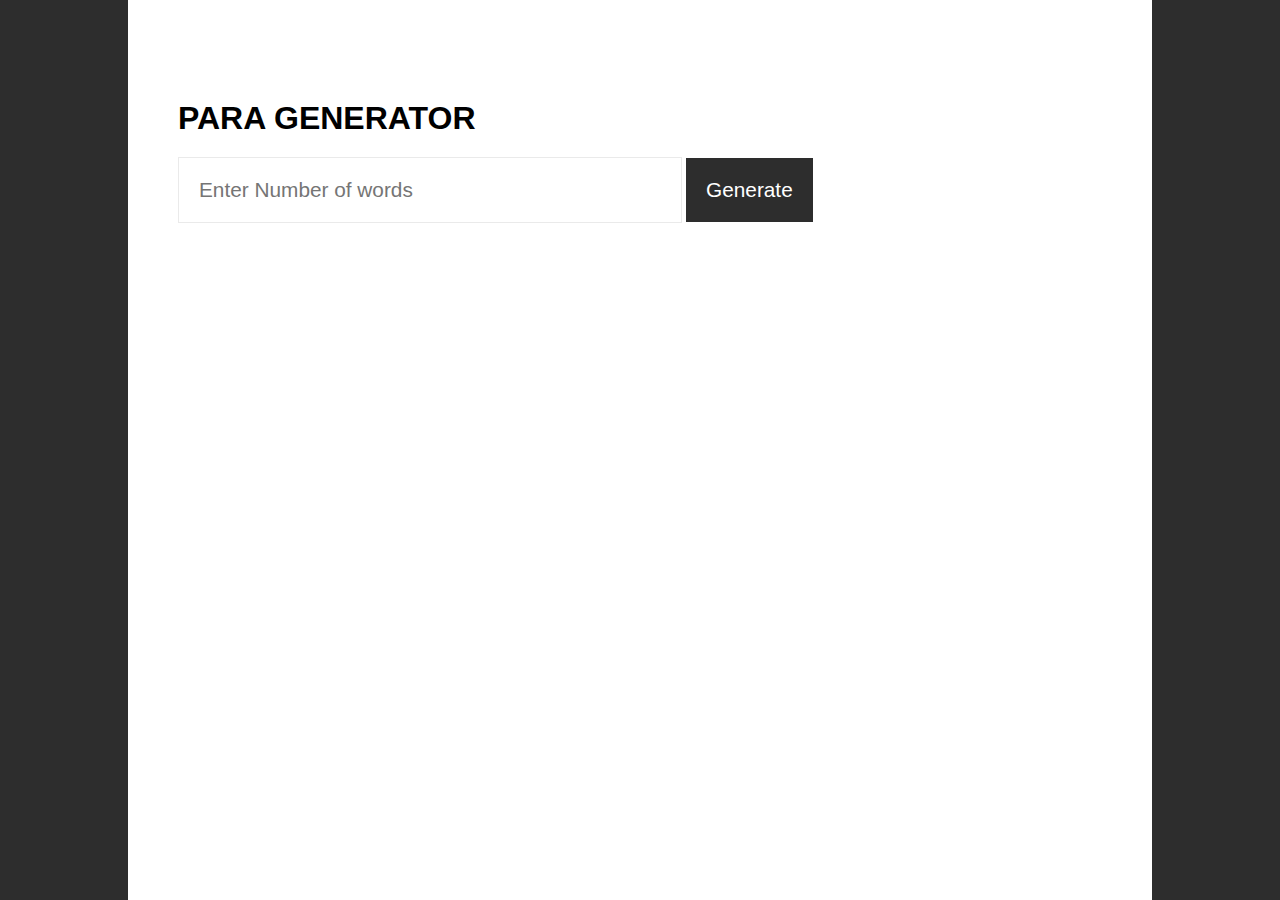
<file: 1/index.html>
<!DOCTYPE html>
<html lang="en">
  <head>
    <meta charset="UTF-8" />
    <meta http-equiv="X-UA-Compatible" content="IE=edge" />
    <meta name="viewport" content="width=device-width, initial-scale=1.0" />
    <title>Para Generator</title>
    <link rel="stylesheet" href="style.css" />
  </head>
  <body>
    <div class="container">
      <h1>PARA GENERATOR</h1>

      <input
        type="number"
        id="numOfwords"
        placeholder="Enter Number of words"
      />

      <button onclick="generatePara()">Generate</button>
    </div>
  </body>
  <script src="./index.js"></script>
</html>
</file>
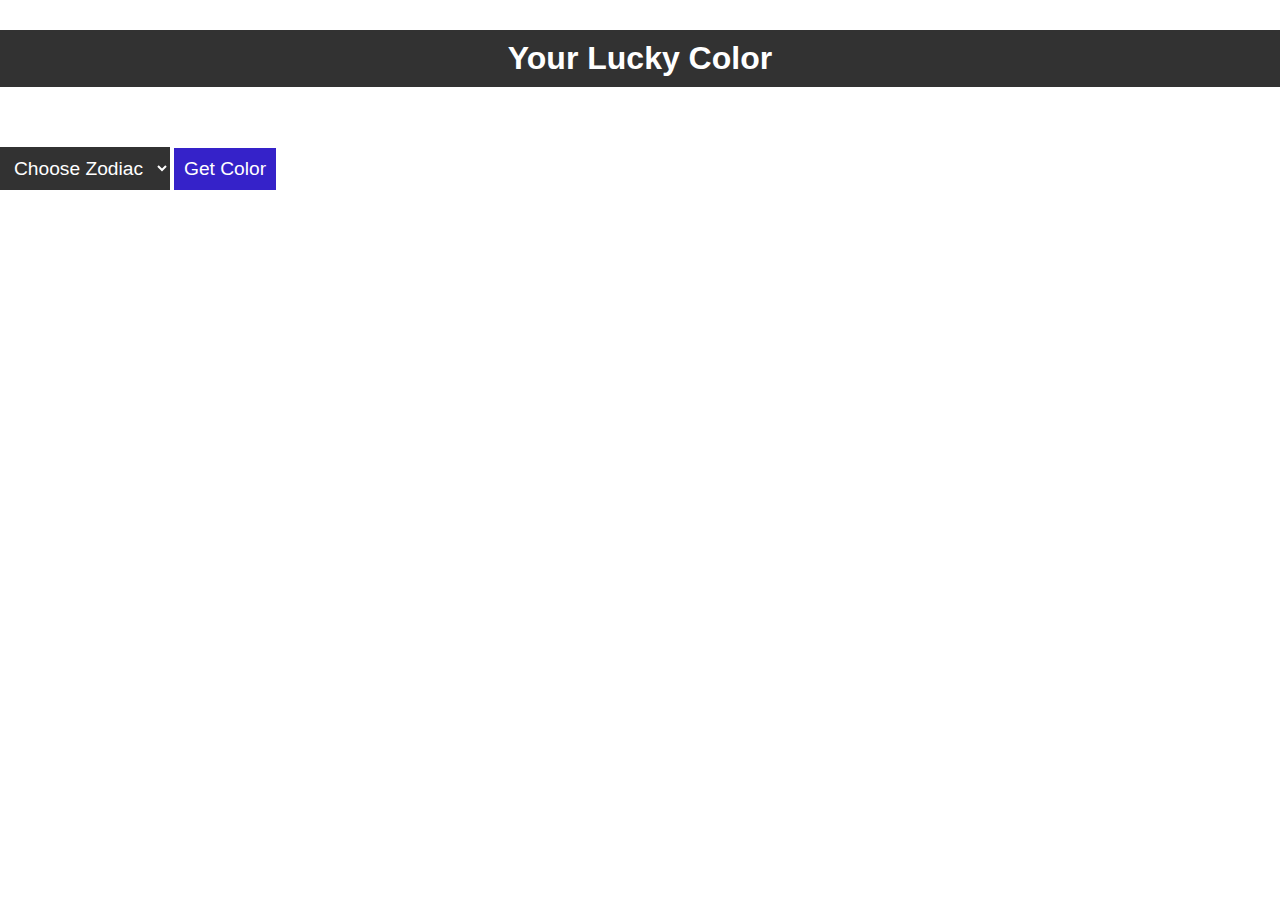
<file: 2/index.html>
<!DOCTYPE html>
<html lang="en">
  <head>
    <meta charset="UTF-8" />
    <meta http-equiv="X-UA-Compatible" content="IE=edge" />
    <meta name="viewport" content="width=device-width, initial-scale=1.0" />
    <title>Lucky Color</title>
    <link rel="stylesheet" href="style.css" />
  </head>
  <body>
    <h1>Your Lucky Color</h1>

    <select id="zodiac">
      <option value="">Choose Zodiac</option>
      <option value="aries">Aries</option>
      <option value="tarus">Tarus</option>
      <option value="gemini">Gemini</option>
      <option value="cancer">Cancer</option>
      <option value="leo">Leo</option>
      <option value="virgo">Virgo</option>
      <option value="libra">Libra</option>
      <option value="scorpio">Scorpio</option>
      <option value="sagittarius">Sagittarius</option>
      <option value="capricorn">Capricorn</option>
      <option value="aquarius">Aquarius</option>
      <option value="pisces">Pisces</option>
    </select>

    <button onclick="changeBackground()">Get Color</button>
  </body>

  <script src="./index.js"></script>
</html>
</file>
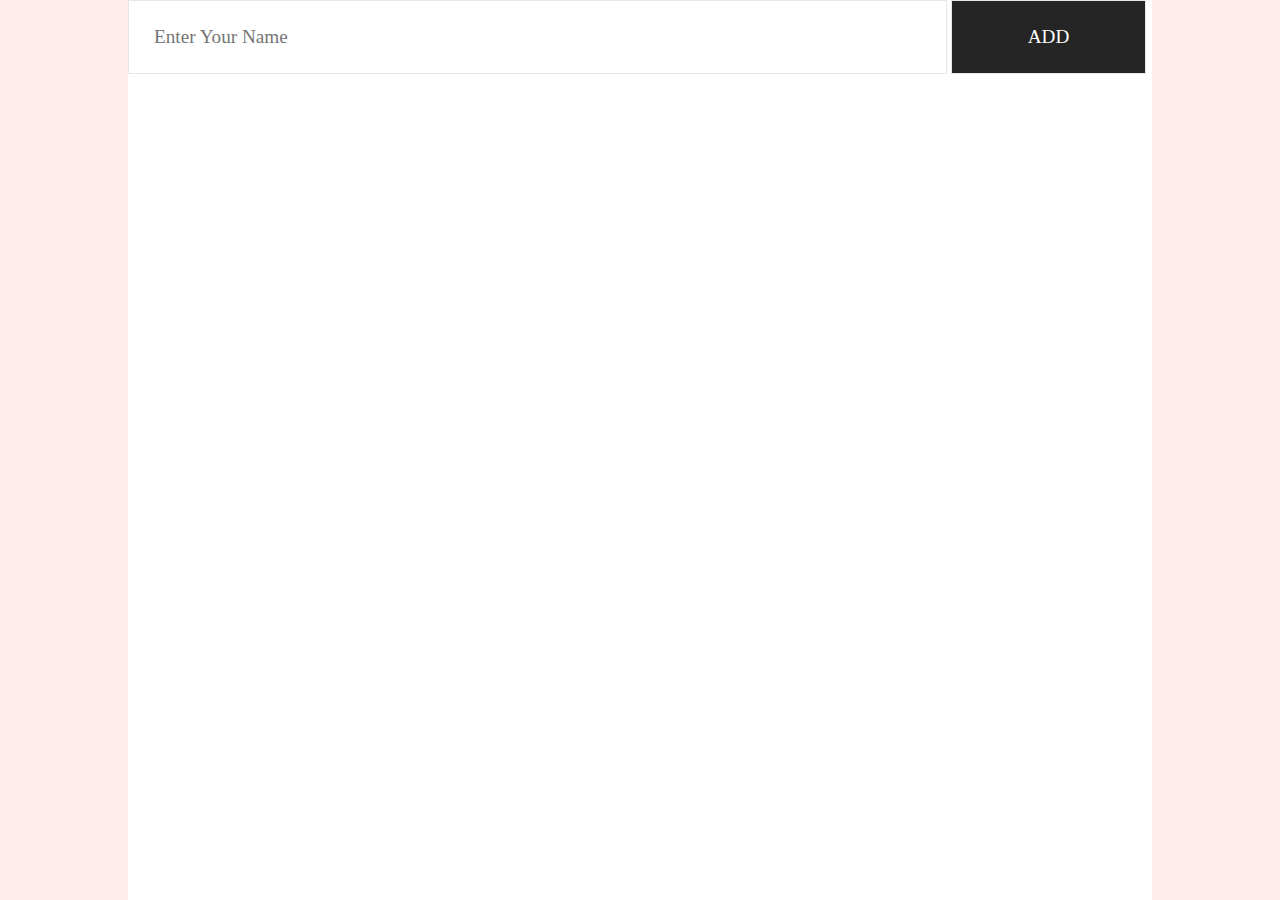
<file: 3/index.html>
<!DOCTYPE html>
<html lang="en">
  <head>
    <meta charset="UTF-8" />
    <meta http-equiv="X-UA-Compatible" content="IE=edge" />
    <meta name="viewport" content="width=device-width, initial-scale=1.0" />
    <link rel="stylesheet" href="style.css" />
    <title>Name Tag</title>
  </head>
  <body>
    <div class="container">
      <input placeholder="Enter Your Name" type="text" id="name" />
      <button onclick="addName()">ADD</button>

      <div class="tags"></div>
    </div>
  </body>
  <script src="./index.js"></script>
</html>
</file>
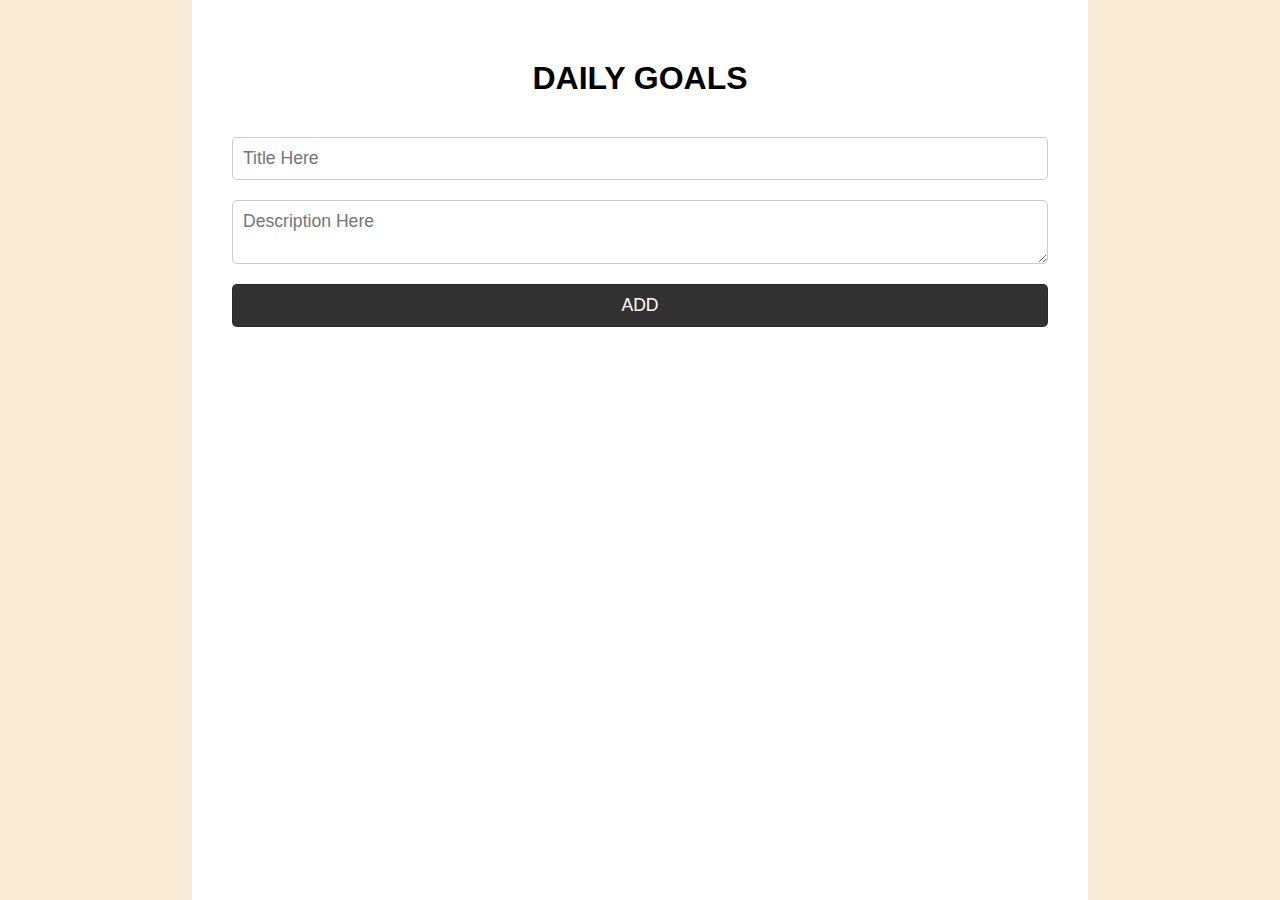
<file: 4/index.html>
<!DOCTYPE html>
<html lang="en">
  <head>
    <meta charset="UTF-8" />
    <meta http-equiv="X-UA-Compatible" content="IE=edge" />
    <meta name="viewport" content="width=device-width, initial-scale=1.0" />
    <title>Daily Goals</title>
    <link rel="stylesheet" href="style.css" />
  </head>
  <body>
    <div class="container">
      <h1>DAILY GOALS</h1>
      <form>
        <input type="text" id="title" placeholder="Title Here" required />

        <textarea
          id="description"
          placeholder="Description Here"
          required
        ></textarea>

        <button type="submit">ADD</button>
      </form>

      <!-- <div class="task">
        <div>
          <p>Title Here</p>
          <span>Description Here</span>
        </div>
        <button class="deleteBtn">-</button>
      </div> -->
    </div>
  </body>
  <script src="./index.js"></script>
</html>
</file>
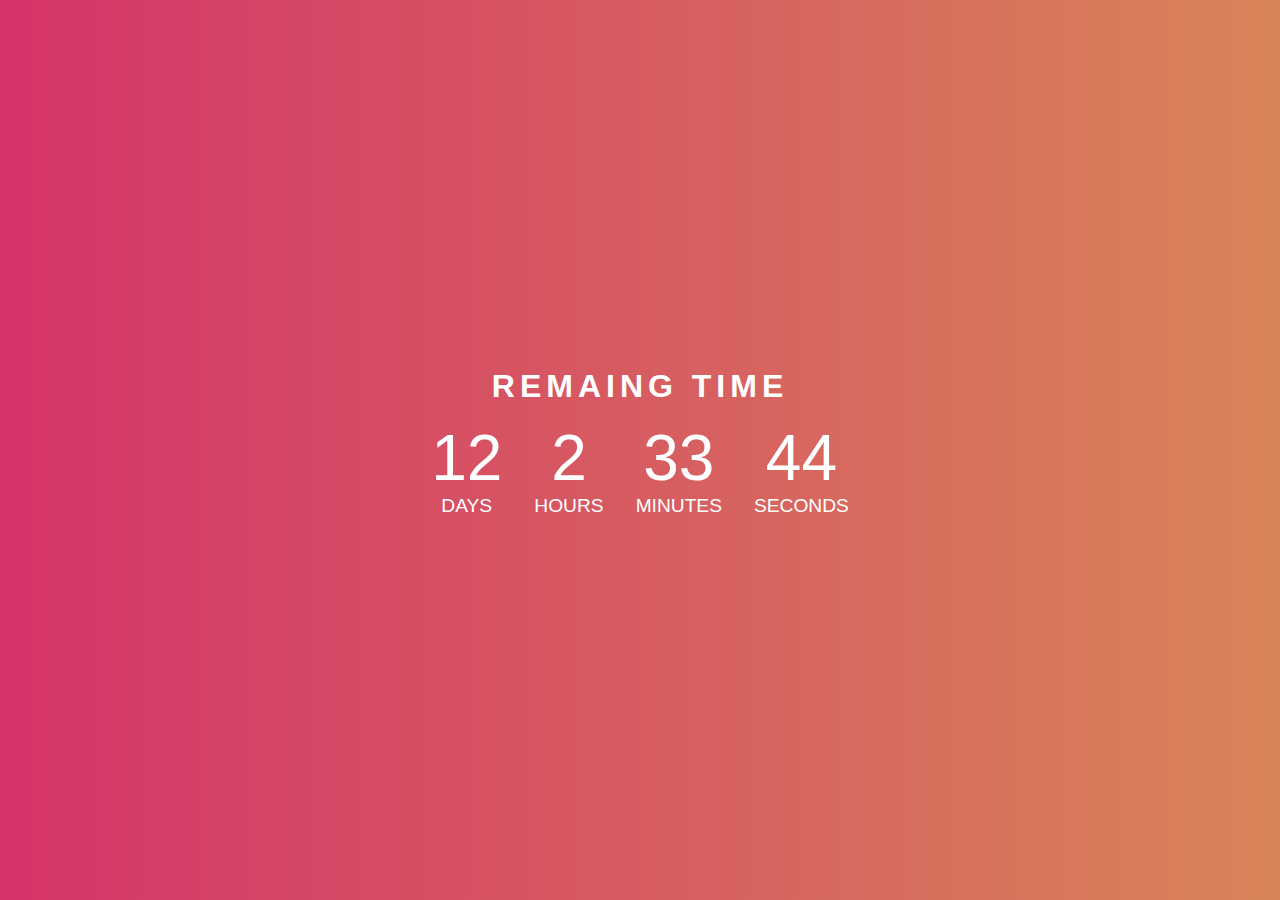
<file: 5/index.html>
<!DOCTYPE html>
<html lang="en">
  <head>
    <meta charset="UTF-8" />
    <meta http-equiv="X-UA-Compatible" content="IE=edge" />
    <meta name="viewport" content="width=device-width, initial-scale=1.0" />
    <title>Document</title>

    <link rel="stylesheet" href="style.css" />
  </head>
  <body>
    <div class="container">
      <h1>Remaing Time</h1>

      <div class="counterTimer">
        <p><span class="days">12</span> Days</p>
        <p><span class="hours">2</span> Hours</p>
        <p><span class="minutes">33</span> Minutes</p>
        <p><span class="seconds">44</span> Seconds</p>
      </div>
    </div>
  </body>

  <script src="./index.js"></script>
</html>
</file>
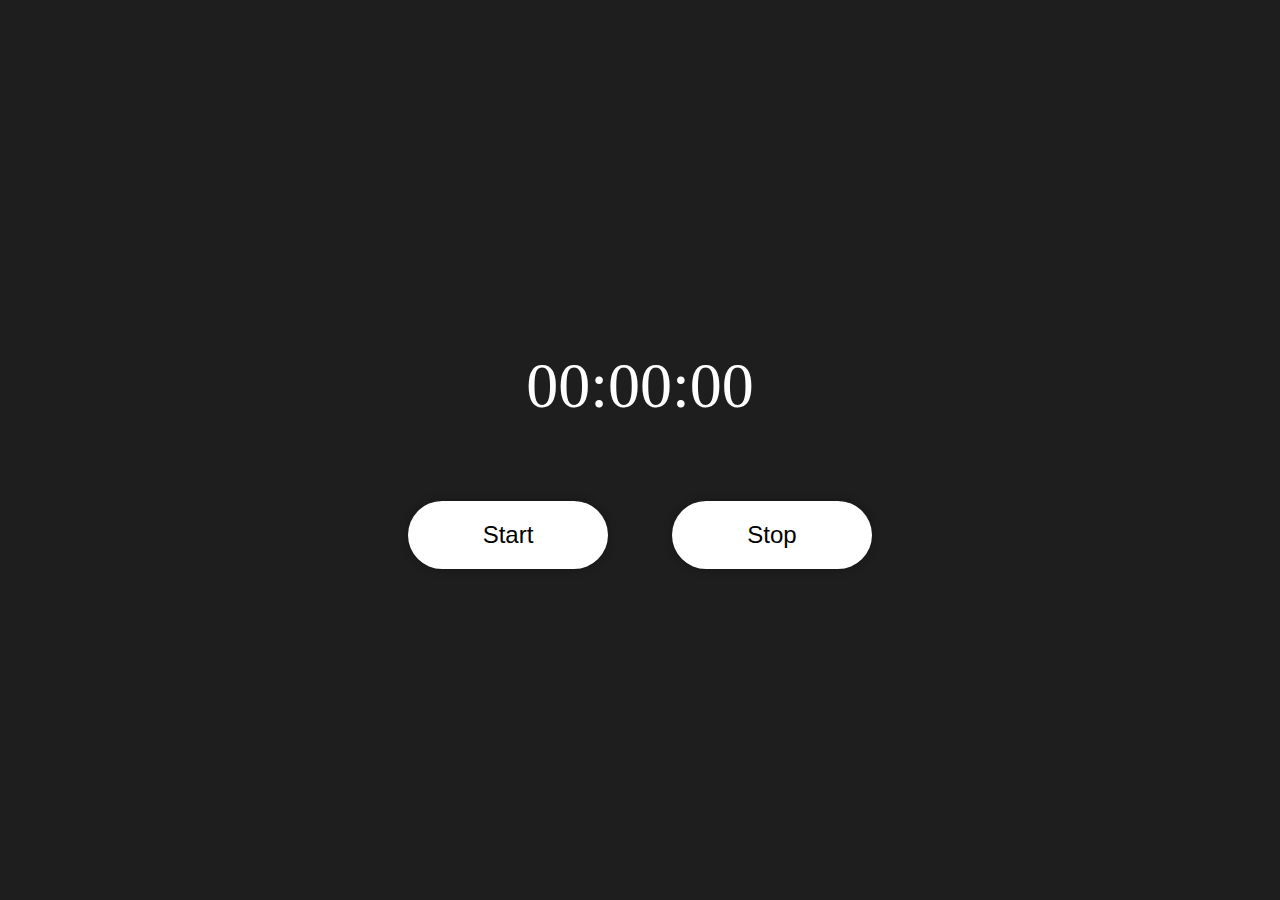
<file: 6/index.html>
<!DOCTYPE html>
<html lang="en">
  <head>
    <meta charset="UTF-8" />
    <meta http-equiv="X-UA-Compatible" content="IE=edge" />
    <meta name="viewport" content="width=device-width, initial-scale=1.0" />
    <title>Stop Watch</title>
    <link rel="stylesheet" href="style.css" />
  </head>
  <body>
    <div class="container">
      <div class="clock">00:00:00</div>
      <div>
        <button onclick="startStopwatch()">Start</button>
        <button onclick="stopStopwatch()">Stop</button>
      </div>
    </div>
  </body>
  <script src="./index.js"></script>
</html>
</file>
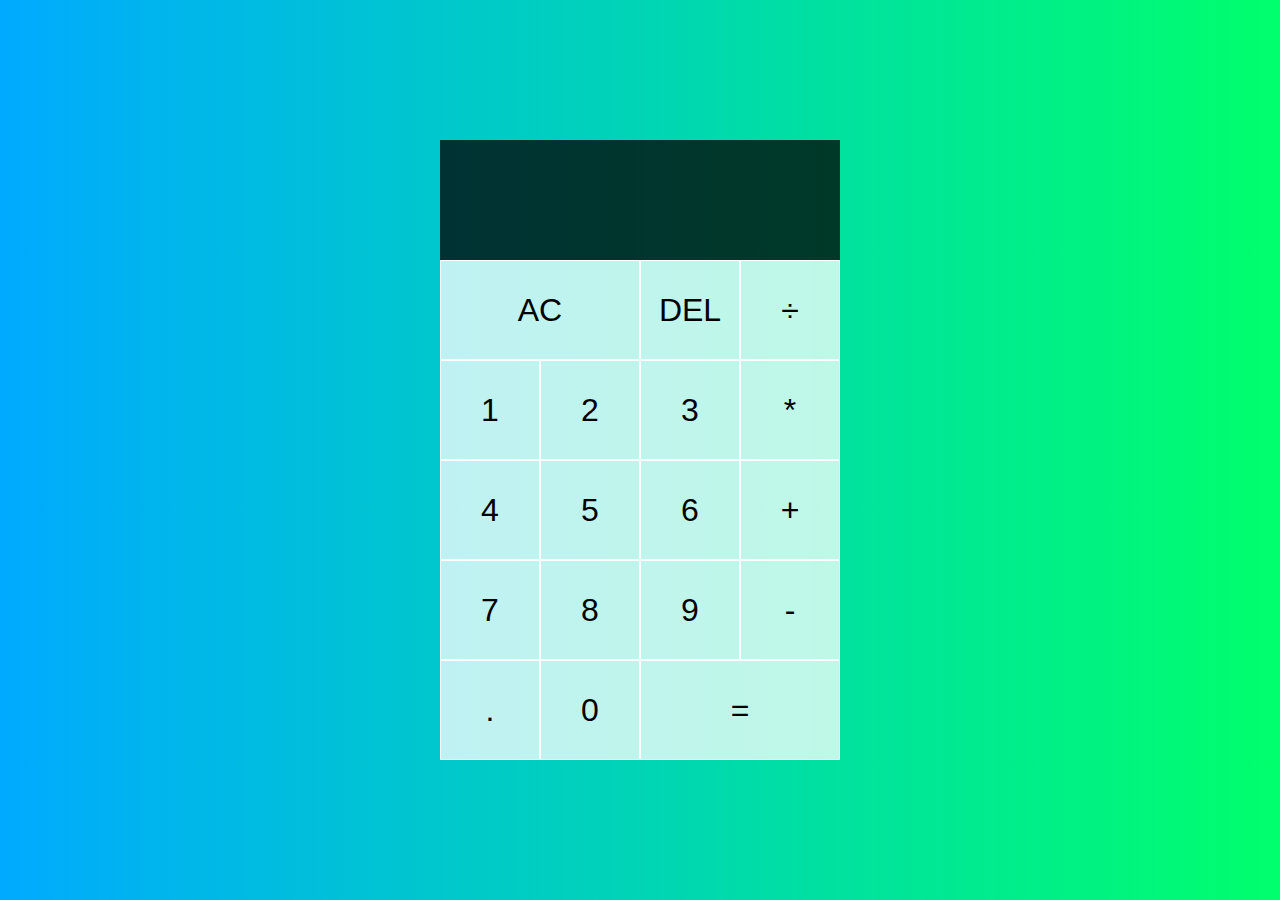
<file: 8/index.html>
<!DOCTYPE html>
<html lang="en">
<head>
  <meta charset="UTF-8">
  <meta name="viewport" content="width=device-width, initial-scale=1.0">
  <meta http-equiv="X-UA-Compatible" content="ie=edge">
  <title>Simple Calculator</title>
  <link href="styles.css" rel="stylesheet">
  <script src="script.js" defer></script>
</head>
<body>
  <div class="calculator-grid">
    <div class="output">
      <div data-previous-operand class="previous-operand"></div>
      <div data-current-operand class="current-operand"></div>
    </div>
    <button data-all-clear class="span-two">AC</button>
    <button data-delete>DEL</button>
    <button data-operation>÷</button>
    <button data-number>1</button>
    <button data-number>2</button>
    <button data-number>3</button>
    <button data-operation>*</button>
    <button data-number>4</button>
    <button data-number>5</button>
    <button data-number>6</button>
    <button data-operation>+</button>
    <button data-number>7</button>
    <button data-number>8</button>
    <button data-number>9</button>
    <button data-operation>-</button>
    <button data-number>.</button>
    <button data-number>0</button>
    <button data-equals class="span-two">=</button>
  </div>
</body>
</html>
</file>
<file: 1/style.css>
* {
  margin: 0%;
  padding: 0%;
  background-color: rgb(45, 45, 45);
}

.container {
  width: 80%;
  min-height: 100vh;
  background-color: white;
  margin: auto;
  padding: 100px 50px;
  box-sizing: border-box;
}

.container h1 {
  background-color: white;
  font-family: "Gill Sans", "Gill Sans MT", Calibri, "Trebuchet MS", sans-serif;
}

#numOfwords {
  background-color: white;
  padding: 20px;
  width: 50%;
  margin-top: 20px;
  border: 1px solid rgb(234, 234, 234);
  outline: none;
  font: 100 1.3rem sans-serif;
}

button {
  color: white;
  padding: 20px;
  font: 100 1.3rem sans-serif;
  border: none;
  cursor: pointer;
  transition: background-color 0.5s;
}
button:hover {
  background-color: rgb(44, 29, 176);
}

.paras {
  background-color: rgb(238, 238, 238);
  color: rgb(21, 21, 21);
  font-family: Georgia, "Times New Roman", Times, serif;
  letter-spacing: 2px;
  word-spacing: 5px;
  padding: 20px;
  border-radius: 5px;
  margin-top: 20px;
}
</file>
<file: 2/style.css>
* {
  margin: 0%;
  padding: 0;
}

h1 {
  text-align: center;
  font-family: "Gill Sans", "Gill Sans MT", Calibri, "Trebuchet MS", sans-serif;
  margin: 30px 0;
  color: white;
  padding: 10px;
  background-color: rgb(50, 50, 50);
}

select,
button {
  cursor: pointer;
  border: none;
  outline: none;
  margin: 30px 0;
  color: white;
  padding: 10px;
  font: 100 1.2rem sans-serif;
  background-color: rgb(50, 50, 50);
}

button {
  background-color: rgb(53, 34, 201);
}
</file>
<file: 3/style.css>
* {
  margin: 0%;
  padding: 0%;
}

body {
  background-color: rgb(255, 236, 236);
}
.container {
  width: 80%;
  min-height: 100vh;
  margin: auto;

  background-color: white;
}

input {
  padding: 25px;
  border: 1px solid rgb(230, 230, 230);
  width: 80%;
  box-sizing: border-box;
  outline: none;
  font: 100 1.2rem "Lucida Sans";
}
button {
  font: 100 1.2rem "Lucida Sans";
  padding: 25px;
  width: 19%;
  outline: none;
  background-color: rgb(37, 37, 37);
  color: #fff;
  border: 1px solid rgb(230, 230, 230);
  cursor: pointer;
  transition: background-color 0.3s;
}
button:hover {
  background-color: rgb(4, 4, 4);
}

.tags {
  display: flex;
  flex-wrap: wrap;
  justify-content: center;
}
.tag {
  padding: 25px;
  box-sizing: border-box;
  background-color: darkred;
  width: 30%;
  color: white;
  font-family: "Lucida Sans";
  margin: 10px;
  border-radius: 5px;
  transition: all 0.5s;
}

.tag:hover {
  transform: translateY(-10px);
}
</file>
<file: 4/style.css>
* {
  margin: 0%;
  padding: 0%;
}

body {
  background-color: antiquewhite;
}

.container {
  background-color: white;
  width: 70%;
  margin: auto;
  min-height: 100vh;
  padding: 30px;
  box-sizing: border-box;
}

h1 {
  font-family: sans-serif;
  text-align: center;
  margin: 30px;
}

form {
  display: flex;
  flex-direction: column;
}

input,
textarea,
button {
  padding: 10px;
  border: 1px solid rgba(0, 0, 0, 0.2);
  font: 100 1.1rem sans-serif;
  border-radius: 5px;
  outline: none;
  margin: 10px;
}
button {
  background-color: rgb(50, 50, 50);
  color: white;
  cursor: pointer;
}

button:hover {
  background-color: rgb(61, 9, 156);
}

.task {
  background-color: rgb(247, 247, 247);
  font: 100 1.1rem sans-serif;
  padding: 30px;
  margin: 2vmax;
  color: rgba(0, 0, 0, 0.868);
  display: flex;
  align-items: center;
}

.task > div {
  width: 100%;
}

.task span {
  color: rgba(0, 0, 0, 0.632);
}

.deleteBtn {
  border-radius: 100%;
  width: 30px;
  height: 30px;
  font-size: 1.6rem;
  display: flex;
  justify-content: center;
  align-items: center;
  background-color: crimson;
}
</file>
<file: 5/style.css>
* {
  margin: 0%;
  padding: 0%;
  color: white;
  font-family: sans-serif;
}

.container {
  width: 100%;
  height: 100vh;
  background-image: url("./bg.png");
  display: flex;
  justify-content: center;
  align-items: center;
  flex-direction: column;
}

h1 {
  text-transform: uppercase;

  letter-spacing: 5px;
}

.counterTimer {
  display: flex;
}
.counterTimer > p {
  font-size: 1.2rem;
  padding: 1rem;
  text-align: center;
  text-transform: uppercase;
}
.counterTimer > p > span {
  display: block;
  font-size: 4rem;
}
</file>
<file: 6/style.css>
* {
  margin: 0%;
  padding: 0%;
}

.container {
  height: 100vh;
  background-color: rgb(30, 30, 30);
  display: flex;
  flex-direction: column;
  align-items: center;
  justify-content: center;
}

.clock {
  color: #fff;
  font-size: 4rem;
  padding: 3rem;
}

button {
  padding: 1.25rem;
  width: 200px;
  border: none;
  box-shadow: 0 0 10px rgba(0, 0, 0, 0.3);
  background-color: white;
  margin: 30px;
  cursor: pointer;
  font: 100 1.5rem sans-serif;
  border-radius: 50px;
}

button:hover {
  background-color: rgb(50, 50, 50);
  color: #fff;
}
</file>
<file: 8/styles.css>
*, *::before, *::after {
  box-sizing: border-box;
  font-family: Gotham Rounded, sans-serif;
  font-weight: normal;
}

body {
  padding: 0;
  margin: 0;
  background: linear-gradient(to right, #00AAFF, #00FF6C);
}

.calculator-grid {
  display: grid;
  justify-content: center;
  align-content: center;
  min-height: 100vh;
  grid-template-columns: repeat(4, 100px);
  grid-template-rows: minmax(120px, auto) repeat(5, 100px);
}

.calculator-grid > button {
  cursor: pointer;
  font-size: 2rem;
  border: 1px solid white;
  outline: none;
  background-color: rgba(255, 255, 255, .75);
}

.calculator-grid > button:hover {
  background-color: rgba(255, 255, 255, .9);
}

.span-two {
  grid-column: span 2;
}

.output {
  grid-column: 1 / -1;
  background-color: rgba(0, 0, 0, .75);
  display: flex;
  align-items: flex-end;
  justify-content: space-around;
  flex-direction: column;
  padding: 10px;
  word-wrap: break-word;
  word-break: break-all;
}

.output .previous-operand {
  color: rgba(255, 255, 255, .75);
  font-size: 1.5rem;
}

.output .current-operand {
  color: white;
  font-size: 2.5rem;
}
</file>
